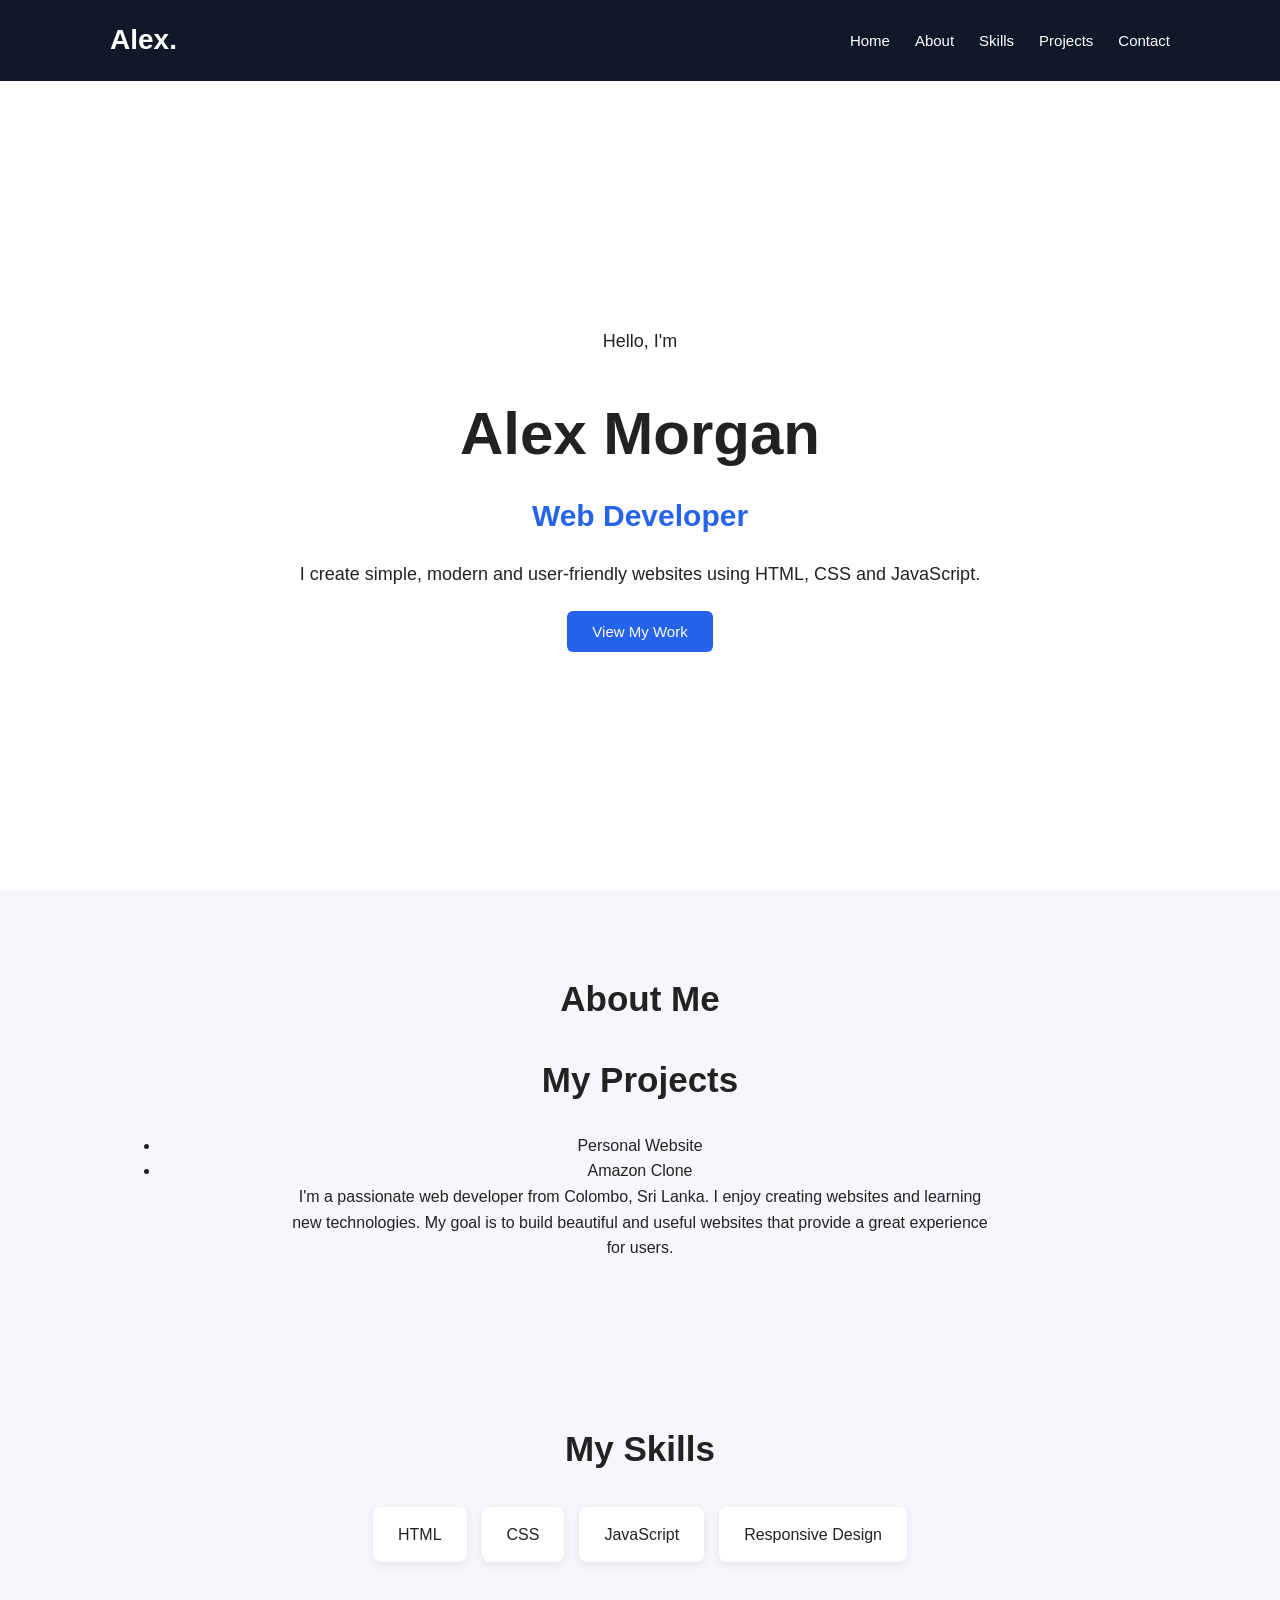
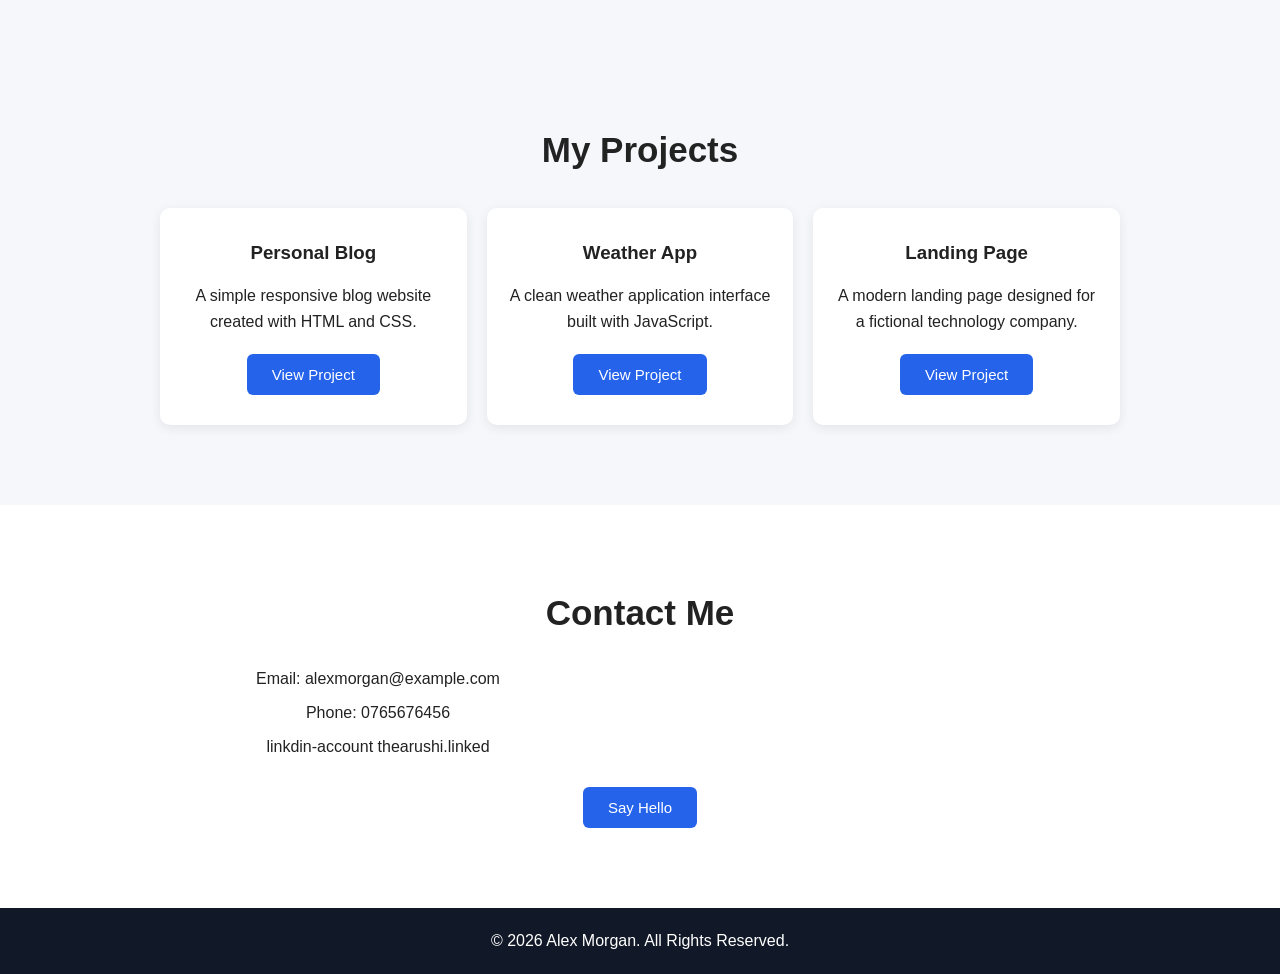
<file: index.html>
<!DOCTYPE html>
<html lang="en">
<head>
    <meta charset="UTF-8">
    <meta name="viewport" content="width=device-width, initial-scale=1.0">
    <title>Alex Morgan | Portfolio</title>

    <link rel="stylesheet" href="style.css">
</head>
<body>

    <!-- Navigation -->
    <header>
        <nav>
            <h2 class="logo">Alex.</h2>

            <ul>
                <li><a href="#home">Home</a></li>
                <li><a href="#about">About</a></li>
                <li><a href="#skills">Skills</a></li>
                <li><a href="#projects">Projects</a></li>
                <li><a href="#contact">Contact</a></li>
            </ul>
        </nav>
    </header>

    <!-- Home -->
    <section id="home" class="hero">
        <div class="hero-text">
            <p class="small-text">Hello, I'm</p>

            <h1>Alex Morgan</h1>

            <h2>Web Developer</h2>

            <p>
                I create simple, modern and user-friendly websites
                using HTML, CSS and JavaScript.
            </p>

            <a href="#projects" class="btn">View My Work</a>
        </div>
    </section>

    <!-- About -->
    <section id="about" class="section">
        <h2>About Me</h2>
        <h2>My Projects</h2>

<ul>
    <li>Personal Website</li>
    <li>Amazon Clone</li>
</ul>

        <p>
            I'm a passionate web developer from Colombo, Sri Lanka.
            I enjoy creating websites and learning new technologies.
            My goal is to build beautiful and useful websites that
            provide a great experience for users.
        </p>
    </section>

    <!-- Skills -->
    <section id="skills" class="section">
        <h2>My Skills</h2>

        <div class="skills">
            <div class="skill">HTML</div>
            <div class="skill">CSS</div>
            <div class="skill">JavaScript</div>
            <div class="skill">Responsive Design</div>
        </div>
    </section>

    <!-- Projects -->
    <section id="projects" class="section">
        <h2>My Projects</h2>

        <div class="projects">

            <div class="project-card">
                <h3>Personal Blog</h3>
                <p>
                    A simple responsive blog website created with HTML
                    and CSS.
                </p>
                <button onclick="showMessage('Personal Blog')">
                    View Project
                </button>
            </div>

            <div class="project-card">
                <h3>Weather App</h3>
                <p>
                    A clean weather application interface built with
                    JavaScript.
                </p>
                <button onclick="showMessage('Weather App')">
                    View Project
                </button>
            </div>

            <div class="project-card">
                <h3>Landing Page</h3>
                <p>
                    A modern landing page designed for a fictional
                    technology company.
                </p>
                <button onclick="showMessage('Landing Page')">
                    View Project
                </button>
            </div>

        </div>
    </section>

    <!-- Contact -->
    <section id="contact" class="section contact">
        <h2>Contact Me</h2>

        <p>Email: alexmorgan@example.com</p>
        <p>Phone: 0765676456</p>
        <p>linkdin-account thearushi.linked</p>

        <button onclick="contactMessage()">Say Hello</button>
    </section>

    <!-- Footer -->
    <footer>
        <p>© 2026 Alex Morgan. All Rights Reserved.</p>
    </footer>

    <script src="script.js"></script>
</body>
</html>
</file>
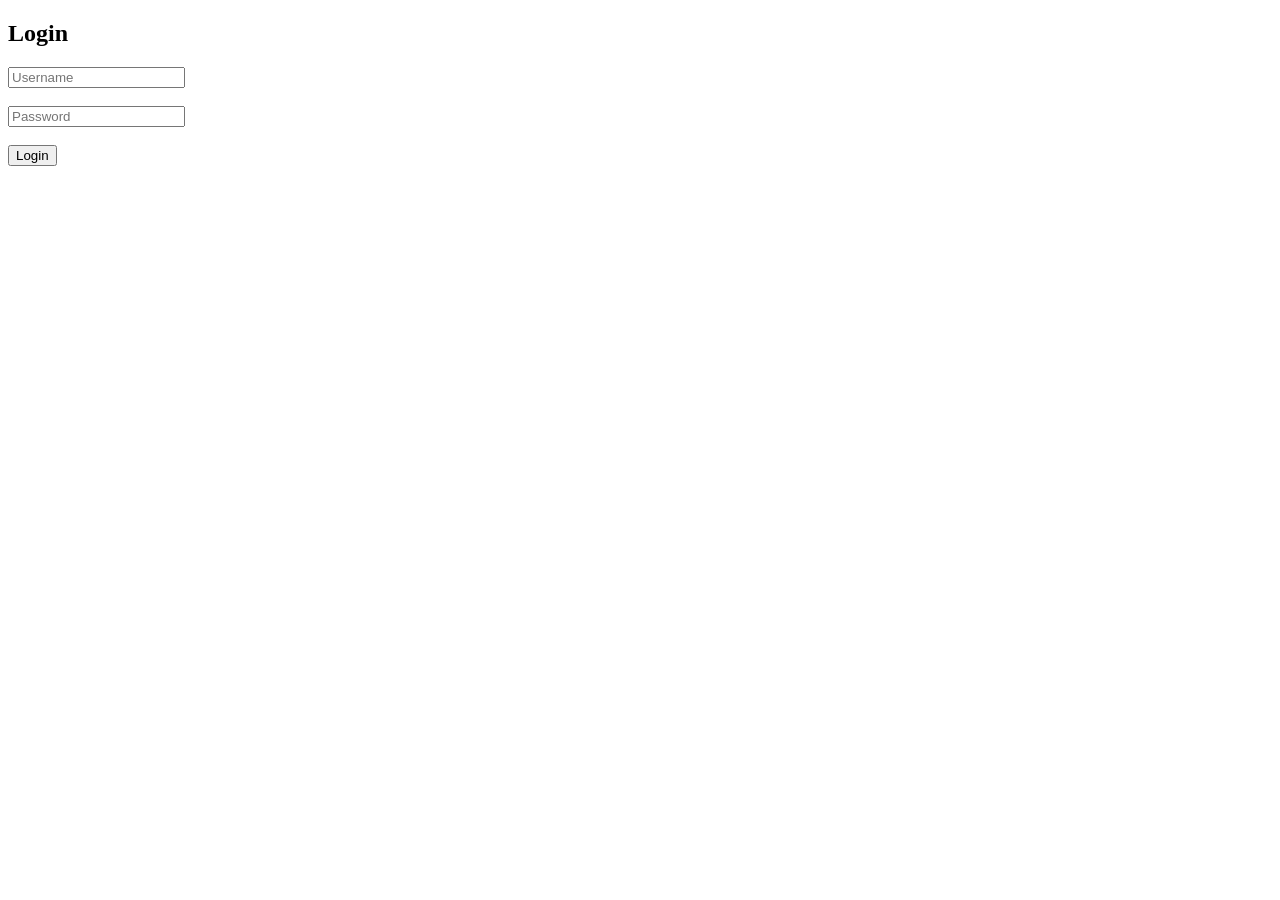
<file: login.html>
<!DOCTYPE html>
<html>
<head>
    <title>Login</title>
</head>
<body>

    <h2>Login</h2>

    <form>
        <input type="text" placeholder="Username"><br><br>
        <input type="password" placeholder="Password"><br><br>
        <button type="submit">Login</button>
    </form>

</body>
</html>
</file>
<file: style.css>
* {
    margin: 0;
    padding: 0;
    box-sizing: border-box;
    scroll-behavior: smooth;
}

body {
    font-family: Arial, sans-serif;
    background: #f5f7fa;
    color: #222;
    line-height: 1.6;
}

/* Navigation */

header {
    background: #111827;
    position: sticky;
    top: 0;
    z-index: 100;
}

nav {
    max-width: 1100px;
    margin: auto;
    padding: 18px 20px;

    display: flex;
    justify-content: space-between;
    align-items: center;
}

.logo {
    color: white;
    font-size: 28px;
}

nav ul {
    list-style: none;
    display: flex;
    gap: 25px;
}

nav a {
    color: white;
    text-decoration: none;
    font-size: 15px;
}

nav a:hover {
    color: #60a5fa;
}

/* Hero */

.hero {
    min-height: 90vh;

    display: flex;
    justify-content: center;
    align-items: center;

    text-align: center;
    padding: 40px 20px;
    background: white;
}

.hero-text {
    max-width: 700px;
}

.small-text {
    font-size: 18px;
}

.hero h1 {
    font-size: 60px;
    margin: 10px 0;
}

.hero h2 {
    color: #2563eb;
    font-size: 30px;
    margin-bottom: 20px;
}

.hero p {
    font-size: 18px;
    margin-bottom: 30px;
}

.btn,
button {
    border: none;
    background: #2563eb;
    color: white;
    padding: 12px 25px;
    border-radius: 6px;
    cursor: pointer;
    text-decoration: none;
    font-size: 15px;
}

.btn:hover,
button:hover {
    background: #1d4ed8;
}

/* Sections */

.section {
    max-width: 1000px;
    margin: auto;
    padding: 80px 20px;
    text-align: center;
}

.section h2 {
    font-size: 35px;
    margin-bottom: 25px;
}

.section > p {
    max-width: 700px;
    margin: auto;
}

/* Skills */

.skills {
    display: flex;
    justify-content: center;
    flex-wrap: wrap;
    gap: 15px;
    margin-top: 30px;
}

.skill {
    background: white;
    padding: 15px 25px;
    border-radius: 8px;
    box-shadow: 0 3px 10px rgba(0, 0, 0, 0.08);
}

/* Projects */

.projects {
    display: grid;
    grid-template-columns: repeat(3, 1fr);
    gap: 20px;
    margin-top: 30px;
}

.project-card {
    background: white;
    padding: 30px 20px;
    border-radius: 10px;
    box-shadow: 0 3px 12px rgba(0, 0, 0, 0.08);
}

.project-card h3 {
    margin-bottom: 15px;
}

.project-card p {
    margin-bottom: 20px;
}

/* Contact */

.contact {
    background: white;
    max-width: 100%;
}

.contact p {
    margin: 8px;
}

.contact button {
    margin-top: 20px;
}

/* Footer */

footer {
    background: #111827;
    color: white;
    text-align: center;
    padding: 20px;
}

/* Mobile */

@media (max-width: 700px) {

    nav {
        flex-direction: column;
        gap: 15px;
    }

    nav ul {
        gap: 12px;
        flex-wrap: wrap;
        justify-content: center;
    }

    .hero h1 {
        font-size: 42px;
    }

    .hero h2 {
        font-size: 24px;
    }

    .projects {
        grid-template-columns: 1fr;
    }
    h2 {
    font-size: 30px;
}

li {
    margin: 10px;
}
}
</file>
